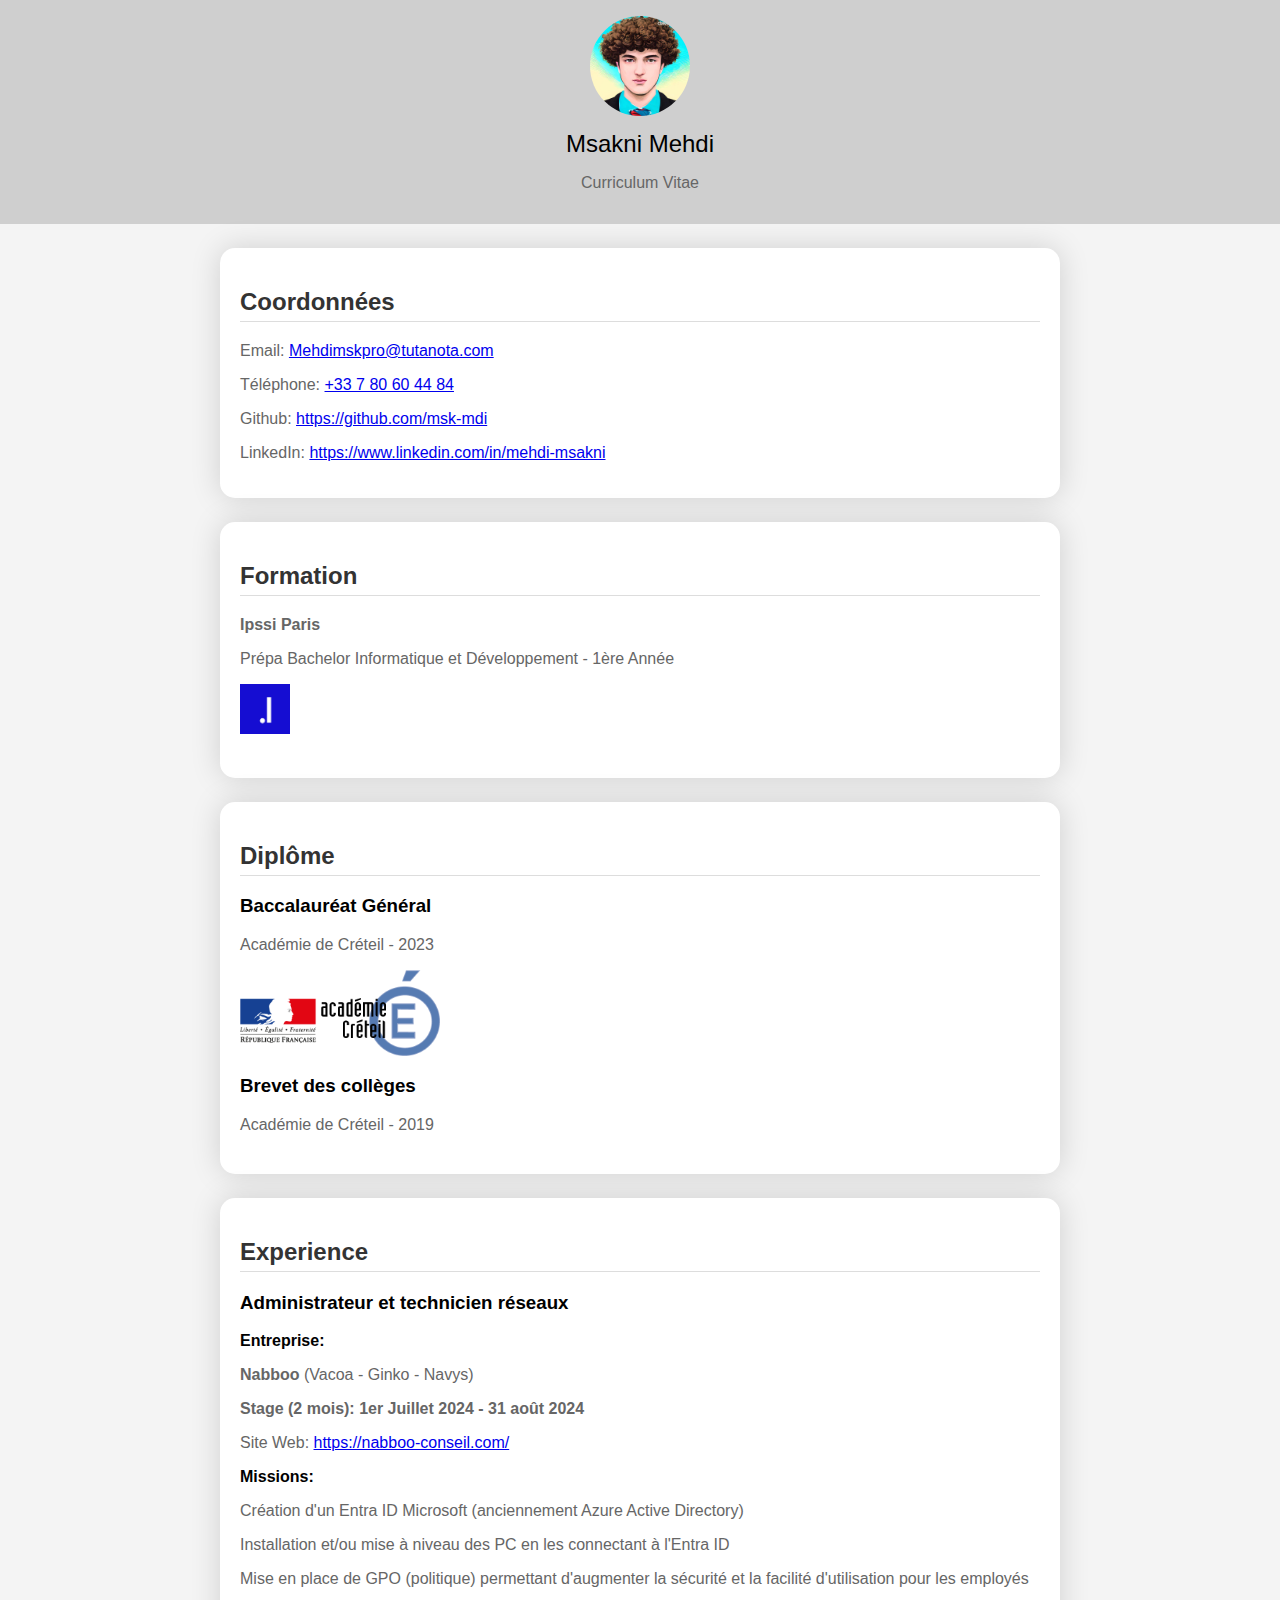
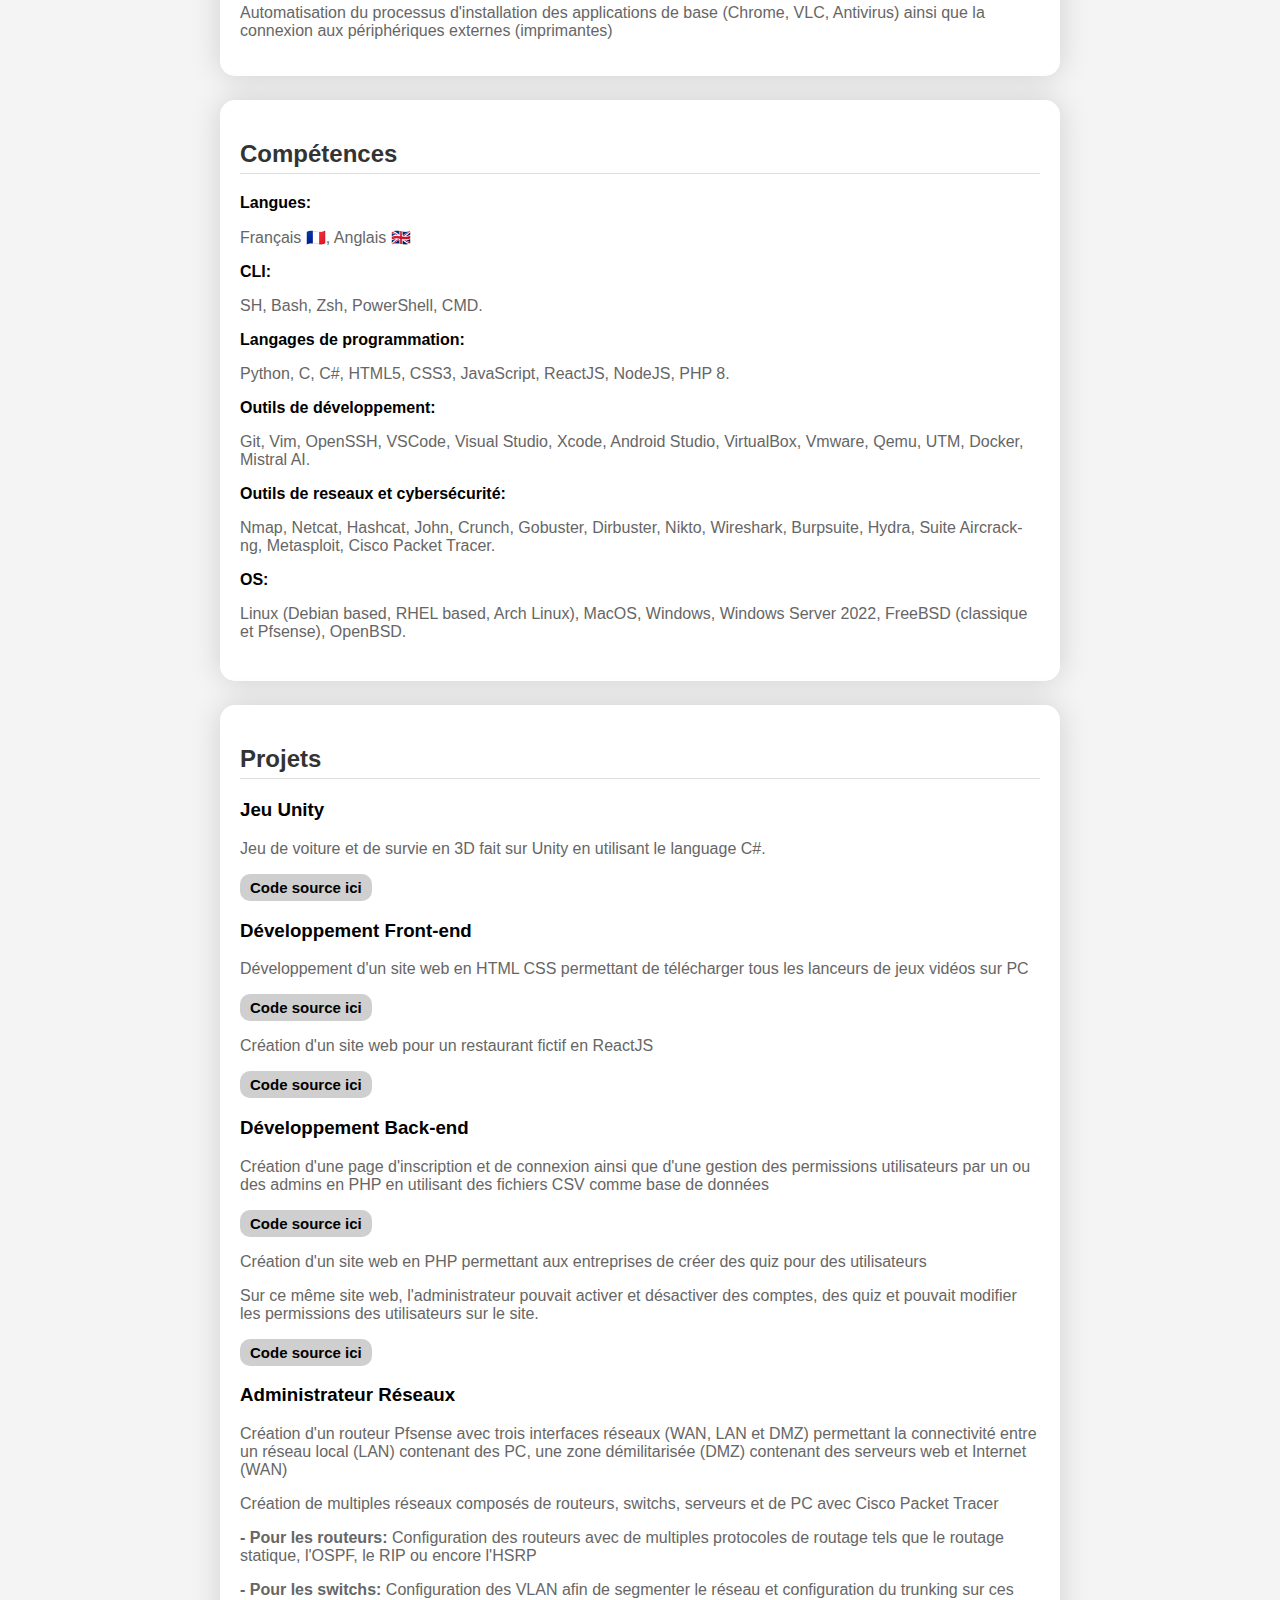
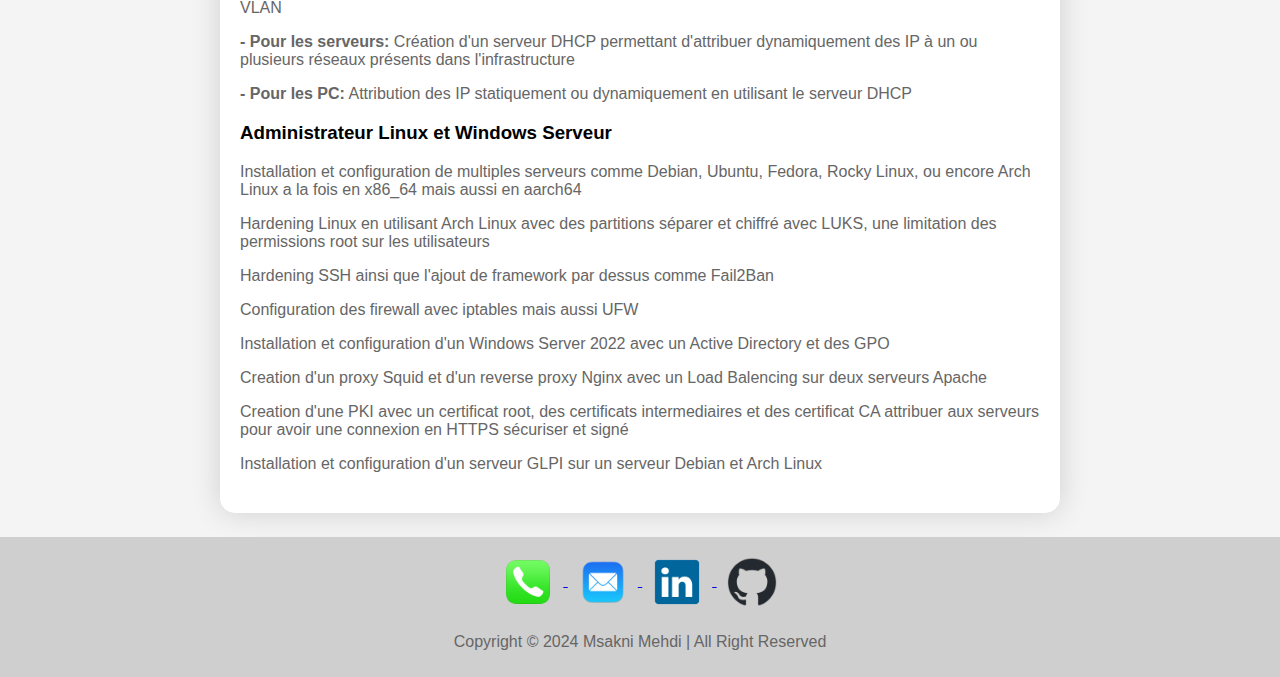
<file: index.html>
<!DOCTYPE html>
<html lang="en">
  <head>
    <meta charset="UTF-8" />
    <meta name="viewport" content="width=device-width, initial-scale=1.0" />
    <link rel="stylesheet" type="text/css" href="./index.css" />
    <title>Msakni Mehdi - CV</title>
  </head>
  <body>
    
    <!-- En-Tête -->
    <header>
      <a href="./assets/photo.JPG" target="_blank">
        <img id="pp" src="./assets/photo.JPG" alt="Photo de profil" />
      </a>
      <div id="name">Msakni Mehdi</div>
      <p>Curriculum Vitae</p>
    </header>

    <!-- Coordonnées -->
    <section>
      <h2>Coordonnées</h2>
      <p>Email:
        <a href="mailto:Mehdimskpro@tutanota.com">Mehdimskpro@tutanota.com</a>
      </p>
      <p>Téléphone:
        <a href="tel:+33780604484">+33 7 80 60 44 84</a>
      </p>
      <p>Github:
        <a href="https://github.com/msk-mdi" target="_blank">https://github.com/msk-mdi</a>
      </p>
      <p> LinkedIn:
        <a href="https://www.linkedin.com/in/mehdi-msakni-467439296/" target="_blank">https://www.linkedin.com/in/mehdi-msakni</a>
      </p>
    </section>

    <!-- Formation -->
    <section>
      <h2>Formation</h2>
      <div class="formation">
        <strong><p id="ipssi_txt">Ipssi Paris</p></strong>
        <p>Prépa Bachelor Informatique et Développement - 1ère Année</p>
        <a id="ipssi_img" href="https://ecole-ipssi.com/" target="_blank">
          <img src="./assets/ipssi.jpg">
        </a>
      </div>
    </section>

    <!-- Diplôme -->
    <section>
      <h2>Diplôme</h2>
      <div class="diplome">
        <h3>Baccalauréat Général</h3>
        <p>Académie de Créteil - 2023</p>
        <img id="academie_creteil_img" src="./assets/academie_creteil.png">
        <h3>Brevet des collèges</h3>
        <p>Académie de Créteil - 2019</p>
      </div>
    </section>

    <!-- Experience -->
    <section>
     <h2>Experience</h2>
     <div class="experience">
        <h3>Administrateur et technicien réseaux</h3>
        
        <li><strong>Entreprise:</li></strong>
        <!-- Ajouts des logos des entrepises plus tard -->
        <strong><p>Nabboo</strong> (Vacoa - Ginko - Navys)</p>
        <strong><p>Stage (2 mois): 1er Juillet 2024 - 31 août 2024</p></strong>
        <p>Site Web:
          <a href="https://vacoa-conseil.com/" target="_blank">https://nabboo-conseil.com/</a>
        </p>
        
        <li><strong>Missions:</strong></li>
        <p>Création d'un Entra ID Microsoft (anciennement Azure Active Directory)</p>
        <p>Installation et/ou mise à niveau des PC en les connectant à l'Entra ID</p>
        <p>Mise en place de GPO (politique) permettant d'augmenter la sécurité et la facilité d'utilisation pour les employés</p>
        <p>Automatisation du processus d'installation des applications de base (Chrome, VLC, Antivirus) ainsi que la connexion aux périphériques externes (imprimantes)</p>
      </div>
    </section>
    <!-- Compétences -->
    <section>
      <h2>Compétences</h2>
      <div class="skills">
        <ul>
          <li><strong>Langues:</strong>
            <p>Français 🇫🇷, Anglais 🇬🇧</p>
          </li>
          
          <li>
            <strong>CLI:</strong>
            <p>SH, Bash, Zsh, PowerShell, CMD.</p>
          </li>
          
          <li>
            <strong>Langages de programmation:</strong>
            <p>Python, C, C#, HTML5, CSS3, JavaScript, ReactJS, NodeJS, PHP 8.</p>
          </li>
          
          <li>
            <strong>Outils de développement:</strong>
            <p>Git, Vim, OpenSSH, VSCode, Visual Studio, Xcode, Android Studio, VirtualBox, Vmware, Qemu, UTM, Docker, Mistral AI.</p>
          </li>

          <li>
            <strong>Outils de reseaux et cybersécurité:</strong>
            <p>Nmap, Netcat, Hashcat, John, Crunch, Gobuster, Dirbuster, Nikto, Wireshark, Burpsuite, Hydra, Suite Aircrack-ng, Metasploit, Cisco Packet Tracer.</p>
          </li>

          <li>
            <strong>OS:</strong>
            <p>Linux (Debian based, RHEL based, Arch Linux), MacOS, Windows, Windows Server 2022, FreeBSD (classique et Pfsense), OpenBSD.</p>
          </li>
        </ul>
      </div>
    </section>

    <!-- Projets -->
    <section>
      <h2>Projets</h2>
      <div class="projects">
        <h3>Jeu Unity</h3>
        <p>
          Jeu de voiture et de survie en 3D fait sur Unity en utilisant le language C#.
        </p>
        <a class="boutton" href="https://github.com/msk-mdi/UnityProject" target="_blank"> Code source ici </a>
        
        <h3>Développement Front-end</h3>
        <p>
          Développement d'un site web en HTML CSS permettant de télécharger tous les lanceurs de jeux vidéos sur PC
        </p>
        <a class="boutton" href="https://github.com/msk-mdi/website" target="_blank"> Code source ici </a>
        <p>
          Création d'un site web pour un restaurant fictif en ReactJS
        </p>
        <a class="boutton" href="https://github.com/msk-mdi/website-react.git" target="_blank"> Code source ici</a>
        
        <h3>Développement Back-end</h3>
        <p>
          Création d'une page d'inscription et de connexion ainsi que d'une gestion des permissions utilisateurs par un ou des admins en PHP en utilisant des fichiers CSV comme base de données
        </p>
        <a class="boutton" href="https://github.com/msk-mdi/login_page" target="_blank"> Code source ici</a>
        <p>
          Création d'un site web en PHP permettant aux entreprises de créer des quiz pour des utilisateurs
        </p>
        <p>
          Sur ce même site web, l'administrateur pouvait activer et désactiver des comptes, des quiz et pouvait modifier les permissions des utilisateurs sur le site.
        </p>
        <a class="boutton" href="https://github.com/msk-mdi/Quizzeo" target="_blank"> Code source ici</a>

        <h3>Administrateur Réseaux</h3>
        <p>
          Création d'un routeur Pfsense avec trois interfaces réseaux (WAN, LAN et DMZ) permettant la connectivité entre un réseau local (LAN) contenant des PC, une zone démilitarisée (DMZ) contenant des serveurs web et Internet (WAN)
        </p>
        <p>
          Création de multiples réseaux composés de routeurs, switchs, serveurs et de PC avec Cisco Packet Tracer
        </p>
        <p>
          <strong>- Pour les routeurs:</strong> Configuration des routeurs avec de multiples protocoles de routage tels que le routage statique, l'OSPF, le RIP ou encore l'HSRP
        </p>
        <p>
          <strong>- Pour les switchs:</strong> Configuration des VLAN afin de segmenter le réseau et configuration du trunking sur ces VLAN
        </p>
        <p>
          <strong>- Pour les serveurs:</strong> Création d'un serveur DHCP permettant d'attribuer dynamiquement des IP à un ou plusieurs réseaux présents dans l'infrastructure
        </p>
        <p>
          <strong>- Pour les PC:</strong> Attribution des IP statiquement ou dynamiquement en utilisant le serveur DHCP
        </p>

        <h3>Administrateur Linux et Windows Serveur</h3>
        <p>
          Installation et configuration de multiples serveurs comme Debian, Ubuntu, Fedora, Rocky Linux, ou encore Arch Linux a la fois en x86_64 mais aussi en aarch64
        </p>
        <p>
          Hardening Linux en utilisant Arch Linux avec des partitions séparer et chiffré avec LUKS, une limitation des permissions root sur les utilisateurs
        </p>
        <p>
          Hardening SSH ainsi que l'ajout de framework par dessus comme Fail2Ban
        </p>
        <p>
          Configuration des firewall avec iptables mais aussi UFW
        </p>
        <p>
          Installation et configuration d'un Windows Server 2022 avec un Active Directory et des GPO
        </p>
        <p>
          Creation d'un proxy Squid et d'un reverse proxy Nginx avec un Load Balencing sur deux serveurs Apache
        </p>
        <p>
          Creation d'une PKI avec un certificat root, des certificats intermediaires et des certificat CA attribuer aux serveurs pour avoir une connexion en HTTPS sécuriser et signé
        </p>
        <p>
          Installation et configuration d'un serveur GLPI sur un serveur Debian et Arch Linux
        </p>
      </div>
    </section>

    <!-- Footer -->
    <footer>

      <a href="tel:+33780604484">
        <img src="./assets/phone.png"/>
      </a>

      <a href="mailto:Mehdimskpro@tutanota.com?subject=Information%20complémentaire&body=Contenu%20de%20votre%20demande%20ici">
        <img src="./assets/mail.png"/>
      </a>
      
      <a href="https://www.linkedin.com/in/mehdi-msakni-467439296/" target="_blank">
        <img src="./assets/linkedin.png"/>
      </a>

      <a href="https://github.com/msk-mdi" target="_blank">
        <img src="./assets/github.png"/>
      </a>

      <p>Copyright © 2024 Msakni Mehdi | All Right Reserved</p>
    </footer>
  </body>
</html>
</file>
<file: index.css>
body {
  font-family: Arial, sans-serif;
  margin: 0;
  padding: 0;
  background-color: #f4f4f4;
}

/* affiche une bande grise pour le header */
header {
  background-color: #cfcfcf;
  color: #000000;
  text-align: center;
  padding: 1em 0;
}

/* Change la taille de la photo et fais une photo ronde */
#pp {
  border-radius: 50%;
  max-width: 100px;
  margin-bottom: 10px;
}

/* taille de la police pour le prénom en haut */
#name {
  font-size: 1.5em;
}

#ipssi_img img {
  width: 50px;
  height: 50px;
}

#academie_creteil_img {
  display: flex;
  width: 200px;
  height: auto;
}

/* affiche un rectangle d'une taille limité avec des ombres */
section {
  max-width: 800px;
  margin: 24px auto;
  background-color: #fff;
  padding: 20px;
  box-shadow: 0 0 30px rgba(0, 0, 0, 0.15);
  border-radius: 15px;
}

/* couleur de la police pour tout les h1,h2 */
h1,
h2 {
  color: #333;
}

h2 {
  border-bottom: 1px solid #ddd;
  padding-bottom: 5px;
}

/* couleur de la police pour du texte */
p {
  color: #666;
}

/* enleve les numeros/point de la liste */
ul {
  list-style-type: none;
  padding: 0;
}

/* espace les phrases */
li {
  margin-bottom: 5px;
}

/* espace les rectangles */
.formation,
.skills,
.projects,
.diplome {
  margin-bottom: 20px;
}

/* enleve les numeros/point de la liste uniquement dans la div experience*/
.experience li {
  list-style-type: none;
}

/* Boutton pour afficher le code source */
.boutton {
  display: inline-block;
  padding: 5px 10px;
  font-size: 15px;
  font-weight: bold;
  color: #000000;
  background-color: #cfcfcf;
  border: none;
  border-radius: 10px;
  text-decoration: none;
  transition: background-color 0.3s ease;
  transition: color 0.3s ease;
}

/* Quand il passe sur le boutton */
.boutton:hover {
  color: rgb(255, 255, 255);
  background-color: #000000;
}

footer {
  text-align: center;
  padding: 10px;
  background-color: #cfcfcf;
  color: #fff;
}

/* retressir les photos */
footer img {
  width: 50px;
  height: 50px;
  padding: 10px;
  vertical-align: middle;
  line-height: 0px;
}

/* Responsive 875px */
@media (max-width: 875px) {
  section {
    margin: 20px;
    padding: 18px;
  }
}

/* Responsive 768px */
@media (max-width: 768px) {
  header {
    text-align: center;
    padding: 1em;
  }

  #pp {
    max-width: 80px;
  }

  section {
    margin: 16px;
    padding: 15px;
  }

  h1, h2 {
    font-size: 1.2em;
  }

  p {
    font-size: 0.9em;
  }

  .boutton {
    font-size: 14px;
    padding: 5px 8px;
  }
}

/* Responsive 480px */
@media (max-width: 480px) {
  header {
    padding: 0.5em;
  }

  #pp {
    max-width: 60px;
  }

  section {
    margin: 8px;
    padding: 10px;
  }

  h1, h2 {
    font-size: 1em;
  }

  p {
    font-size: 0.8em;
  }

  .boutton {
    font-size: 12px;
    padding: 4px 6px;
  }
}
</file>
